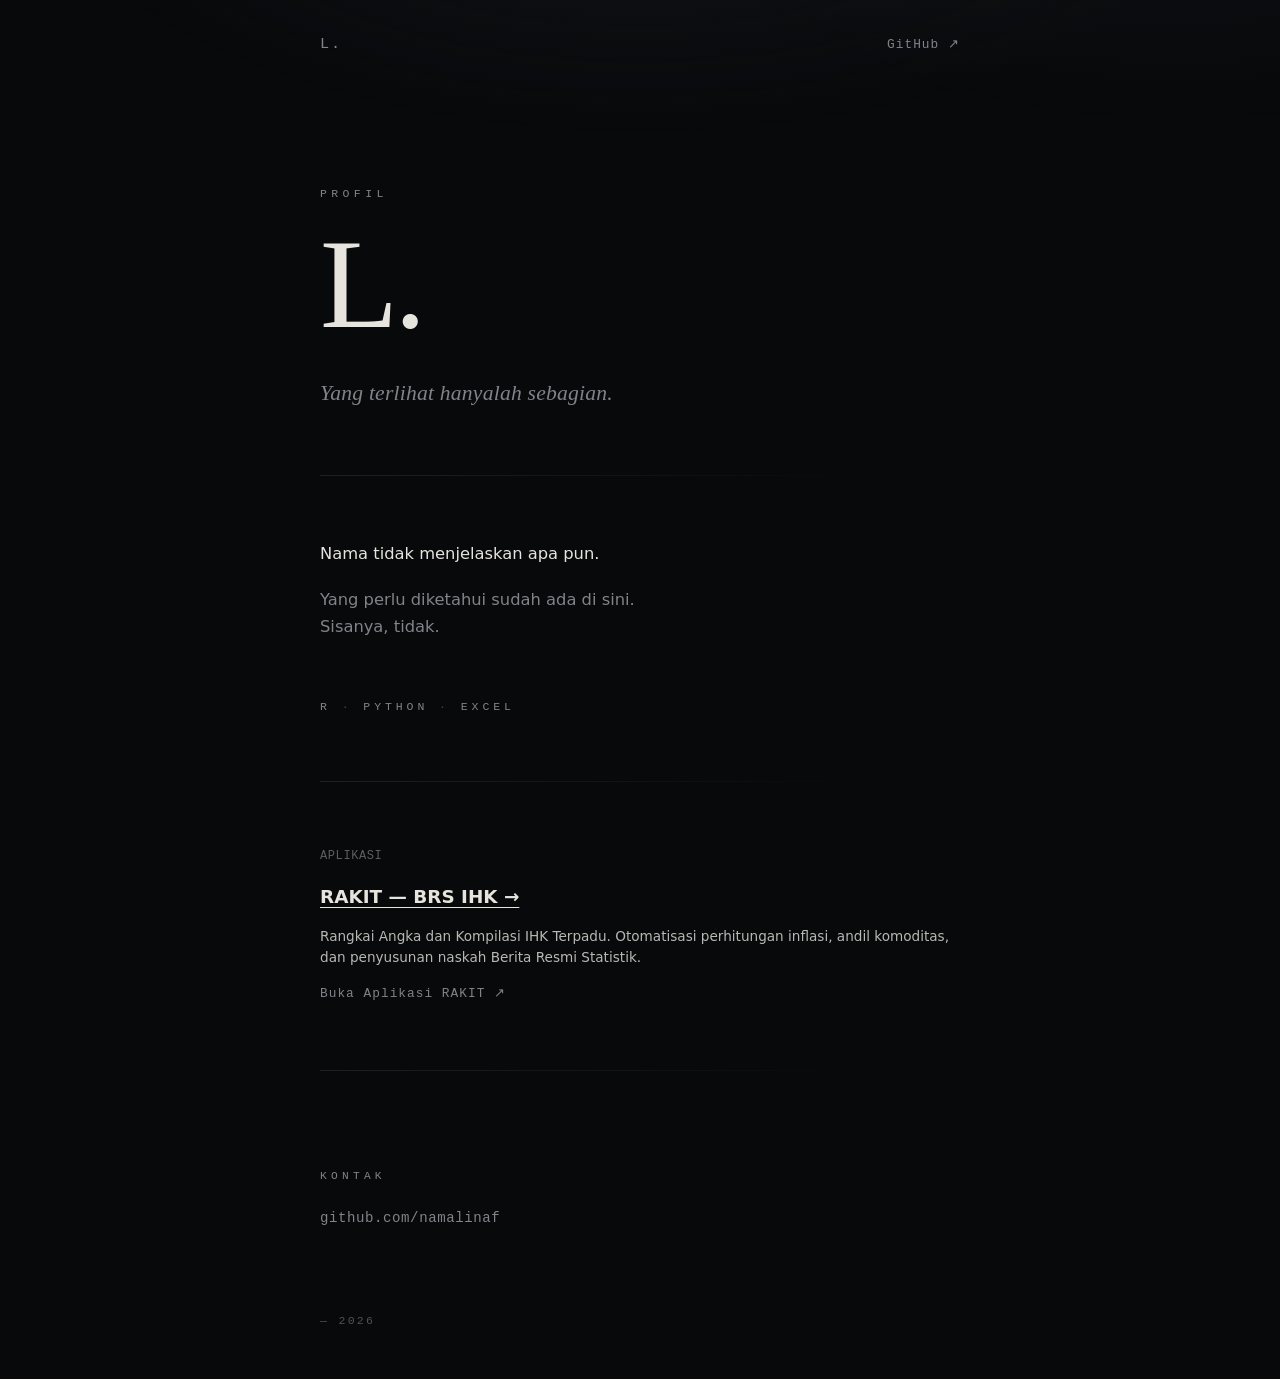
<file: index.html>
<!DOCTYPE html>
<html lang="id">
<head>
  <meta charset="utf-8">
  <meta name="viewport" content="width=device-width, initial-scale=1">
  <title>L.</title>
  <meta name="description" content="Yang terlihat hanyalah sebagian.">
  <meta name="theme-color" content="#08090b">
  <meta property="og:type" content="website">
  <meta property="og:title" content="L.">
  <meta property="og:description" content="Yang terlihat hanyalah sebagian.">
  <meta property="og:url" content="https://namalinaf.github.io/">
  <link rel="icon" href="assets/favicon.svg" type="image/svg+xml">
  <link rel="stylesheet" href="assets/styles.css">
</head>
<body>
  <header class="site-header wrap">
    <span class="mark" aria-hidden="true">L.</span>
    <a class="quiet-link" href="https://github.com/namalinaf" rel="me noopener" target="_blank">GitHub&nbsp;↗</a>
  </header>

  <main class="wrap">
    <section class="hero">
      <p class="eyebrow">Profil</p>
      <h1>L.</h1>
      <p class="tagline">Yang terlihat hanyalah sebagian.</p>
    </section>

    <div class="rule" role="presentation"></div>

    <section class="note">
      <p>Nama tidak menjelaskan apa pun.</p>
      <p>Yang perlu diketahui sudah ada di sini. Sisanya, tidak.</p>
    </section>

    <p class="tools">R <span aria-hidden="true">·</span> Python <span aria-hidden="true">·</span> Excel</p>

    <div class="rule" role="presentation"></div>

    <section class="showcase" style="margin: 1.75rem 0;">
      <p class="eyebrow" style="font-size: 0.75rem; text-transform: uppercase; letter-spacing: 0.05em; opacity: 0.7; margin-bottom: 0.35rem;">Aplikasi</p>
      <h2 style="font-size: 1.15rem; margin-bottom: 0.4rem;">
        <a href="rakit/" style="color: inherit; text-decoration: underline; text-underline-offset: 4px;">RAKIT — BRS IHK &rarr;</a>
      </h2>
      <p style="font-size: 0.85rem; opacity: 0.8; line-height: 1.5; margin-bottom: 0.65rem;">
        Rangkai Angka dan Kompilasi IHK Terpadu. Otomatisasi perhitungan inflasi, andil komoditas, dan penyusunan naskah Berita Resmi Statistik.
      </p>
      <a class="quiet-link" href="rakit/">Buka Aplikasi RAKIT &nearr;</a>
    </section>

    <div class="rule" role="presentation"></div>

    <section class="contact" aria-labelledby="contact-title">
      <h2 id="contact-title">Kontak</h2>
      <a class="quiet-link" href="https://github.com/namalinaf" rel="me noopener" target="_blank">github.com/namalinaf</a>
    </section>
  </main>

  <footer class="site-footer wrap">
    <p>— <span id="year">2026</span></p>
  </footer>

  <script src="assets/script.js" defer></script>
</body>
</html>
</file>
<file: assets/styles.css>
:root {
  --bg: #08090b;
  --bg-glow: #14161b;
  --text: #e7e4dd;
  --muted: #82838a;
  --line: #1e2026;
  --accent: #cfc9bd;
}

*,
*::before,
*::after { box-sizing: border-box; }

html { scroll-behavior: smooth; }

body {
  margin: 0;
  min-height: 100vh;
  background: var(--bg);
  color: var(--text);
  font-family: ui-sans-serif, system-ui, -apple-system, "Segoe UI", Roboto, sans-serif;
  font-size: 17px;
  line-height: 1.7;
  -webkit-font-smoothing: antialiased;
  position: relative;
  overflow-x: hidden;
}

body::before {
  content: "";
  position: fixed;
  inset: -20% -20% auto;
  height: 90vh;
  background:
    radial-gradient(50% 55% at 50% 0%, var(--bg-glow) 0%, transparent 70%),
    radial-gradient(35% 40% at 80% 10%, rgba(120, 130, 150, .06) 0%, transparent 70%);
  pointer-events: none;
  z-index: 0;
}

.wrap {
  width: min(640px, 100% - 3rem);
  margin-inline: auto;
  position: relative;
  z-index: 1;
}

.site-header {
  display: flex;
  align-items: center;
  justify-content: space-between;
  padding-block: 2rem 0;
}

.mark {
  font-family: ui-monospace, "Cascadia Mono", Consolas, monospace;
  font-size: .95rem;
  letter-spacing: .12em;
  color: var(--muted);
}

.quiet-link {
  color: var(--muted);
  text-decoration: none;
  font-family: ui-monospace, "Cascadia Mono", Consolas, monospace;
  font-size: .8rem;
  letter-spacing: .08em;
  border-bottom: 1px solid transparent;
  transition: color .2s ease, border-color .2s ease;
}

.quiet-link:hover,
.quiet-link:focus-visible {
  color: var(--accent);
  border-color: var(--line);
}

main { padding-block: clamp(4rem, 14vh, 8rem) 5rem; }

.eyebrow {
  margin: 0 0 1.5rem;
  font-family: ui-monospace, "Cascadia Mono", Consolas, monospace;
  font-size: .72rem;
  letter-spacing: .38em;
  text-transform: uppercase;
  color: var(--muted);
}

h1 {
  margin: 0;
  font-family: Georgia, "Times New Roman", serif;
  font-weight: 400;
  font-size: clamp(4.5rem, 16vw, 8rem);
  line-height: .9;
  letter-spacing: -.03em;
  color: var(--text);
  animation: rise 1s cubic-bezier(.2, .7, .3, 1) both;
}

.tagline {
  margin: 2rem 0 0;
  font-family: Georgia, "Times New Roman", serif;
  font-style: italic;
  font-size: clamp(1.1rem, 2.5vw, 1.35rem);
  color: var(--muted);
  letter-spacing: .01em;
  animation: rise 1s cubic-bezier(.2, .7, .3, 1) .15s both;
}

.rule {
  height: 1px;
  margin: 4rem 0;
  background: linear-gradient(90deg, var(--line), transparent 85%);
}

.note p {
  margin: 0 0 1.1rem;
  max-width: 34ch;
  color: var(--text);
  font-size: 1.02rem;
  animation: rise .9s ease both;
}

.note p:last-child { color: var(--muted); }

.tools {
  margin: 3.5rem 0 0;
  font-family: ui-monospace, "Cascadia Mono", Consolas, monospace;
  font-size: .72rem;
  letter-spacing: .34em;
  text-transform: uppercase;
  color: var(--muted);
}
.tools span { opacity: .45; }

.contact { margin-top: 6rem; }

.contact h2 {
  margin: 0 0 1rem;
  font-family: ui-monospace, "Cascadia Mono", Consolas, monospace;
  font-size: .7rem;
  font-weight: 400;
  letter-spacing: .38em;
  text-transform: uppercase;
  color: var(--muted);
}

.contact .quiet-link { font-size: .88rem; letter-spacing: .04em; }

.site-footer {
  padding-block: 0 3rem;
}

.site-footer p {
  margin: 0;
  font-family: ui-monospace, "Cascadia Mono", Consolas, monospace;
  font-size: .72rem;
  letter-spacing: .2em;
  color: var(--muted);
  opacity: .6;
}

a:focus-visible {
  outline: 1px solid var(--accent);
  outline-offset: 4px;
}

@keyframes rise {
  from { opacity: 0; transform: translateY(14px); }
  to { opacity: 1; transform: none; }
}

@media (prefers-reduced-motion: reduce) {
  * { animation: none !important; transition: none !important; }
  html { scroll-behavior: auto; }
}

@media (max-width: 520px) {
  .wrap { width: min(640px, 100% - 2.5rem); }
  .site-header { padding-block: 1.5rem 0; }
  main { padding-block: 4rem 3.5rem; }
  .rule { margin: 3rem 0; }
  .contact { margin-top: 4rem; }
}
</file>
